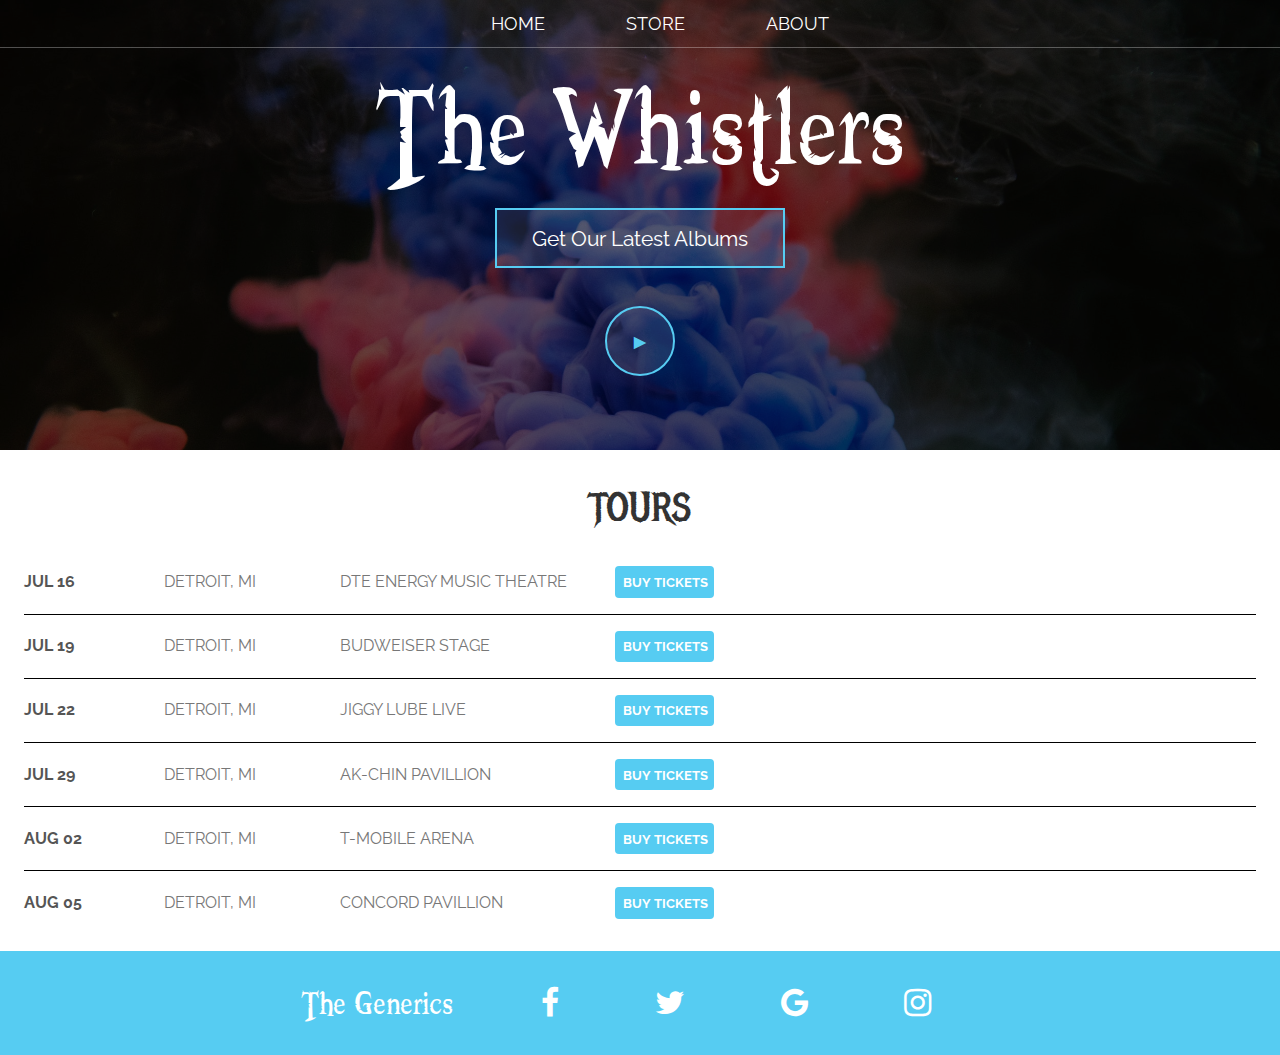
<file: index.html>
<!DOCTYPE html>
<html lang="en">

<head>
    <meta charset="UTF-8">
    <meta http-equiv="X-UA-Compatible" content="IE=edge">
    <meta name="viewport" content="width=device-width, initial-scale=1.0">
    <title>THE GENERICS|ABOUT</title>
    <link rel="stylesheet" href="style.css">
    <link rel="stylesheet" href="https://cdnjs.cloudflare.com/ajax/libs/font-awesome/4.7.0/css/font-awesome.min.css">
    <link href="https://fonts.googleapis.com/css2?family=Raleway:wght@100;300;500&display=swap" rel="stylesheet">
</head>

<body>
    <header class="main-header">
        <nav class="nav main-nav">
            <ul>
                <li><a href="index.html">HOME</a></li>
                <li><a href="store.html">STORE</a></li>
                <li><a href="about.html">ABOUT</a></li>
            </ul>
        </nav>
        <h1 class="band-name band-name-large">The Whistlers</h1>
        
        <div class="center">
            <button class="btn btn-header" type="button">Get Our Latest Albums</button>
        </div>
        <br>
        <br>
        <div class="center">
            <button class="btn btn-header btn-play" type="button">&#9658;</button>
        </div>
    </header>
    <section class="content-section container">
        <h2 class="section-header">TOURS</h2>
        <div>
            <div class="tour-row">
                <span class="tour-item tour-date">JUL 16</span>

                <span class="tour-city tour-item">DETROIT, MI</span>

                <span class="tour-arena tour-item">DTE ENERGY MUSIC THEATRE</span>

                <button class="tour-btn btn tour-item btn-primary" type="button">BUY TICKETS</button>

            </div>
            <div class="tour-row">
                <span class="tour-item tour-date">JUL 19</span>

                <span class="tour-item tour-city">DETROIT, MI</span>

                <span class="tour-item tour-arena">BUDWEISER STAGE</span>

                <button class="tour-btn btn tour-item btn-primary" type="button">BUY TICKETS</button>

            </div>
            <div class="tour-row">
                <span class="tour-item tour-date">JUL 22</span>

                <span class="tour-item tour-city">DETROIT, MI</span>

                <span class="tour-item tour-arena">JIGGY LUBE LIVE</span>

                <button class="tour-btn btn tour-item btn-primary" type="button">BUY TICKETS</button>

            </div>
            <div class="tour-row">
                <span class="tour-item tour-date">JUL 29</span>

                <span class="tour-item tour-city">DETROIT, MI</span>

                <span class="tour-item tour-arena">AK-CHIN PAVILLION</span>

                <button class="tour-btn btn tour-item btn-primary" type="button">BUY TICKETS</button>

            </div>
            <div class="tour-row">
                <span class="tour-item tour-date">AUG 02</span>

                <span class="tour-item tour-city">DETROIT, MI</span>

                <span class="tour-item tour-arena">T-MOBILE ARENA</span>

                <button class="tour-btn btn tour-item btn-primary" type="button">BUY TICKETS</button>

            </div>
            <div class="tour-row">
                <span class="tour-item tour-date">AUG 05</span>

                <span class="tour-item tour-city">DETROIT, MI</span>

                <span class="tour-item tour-arena">CONCORD PAVILLION</span>

                <button class="tour-btn btn tour-item btn-primary" type="button">BUY TICKETS</button>

            </div>
        </div>
    </section>
    <footer class="main-footer">
        <div class="container main-footer-container">
            <h3 class="band-name">The Generics</h3>
            <ul>
                <li><a href="https://www.facebook.com" target="_blank" class="fa fa-facebook"></a></li>
                <li><a href="https://www.twitter.com" target="_blank" class="fa fa-twitter"></a></li>
                <li><a href="https://www.google.com" target="_blank" class="fa fa-google"></a></li>
                <li><a href="https://www.instagram.com" target="_blank" class="fa fa-instagram"></a></li>
            </ul>
        </div>
    </footer>
</body>

</html>
</file>
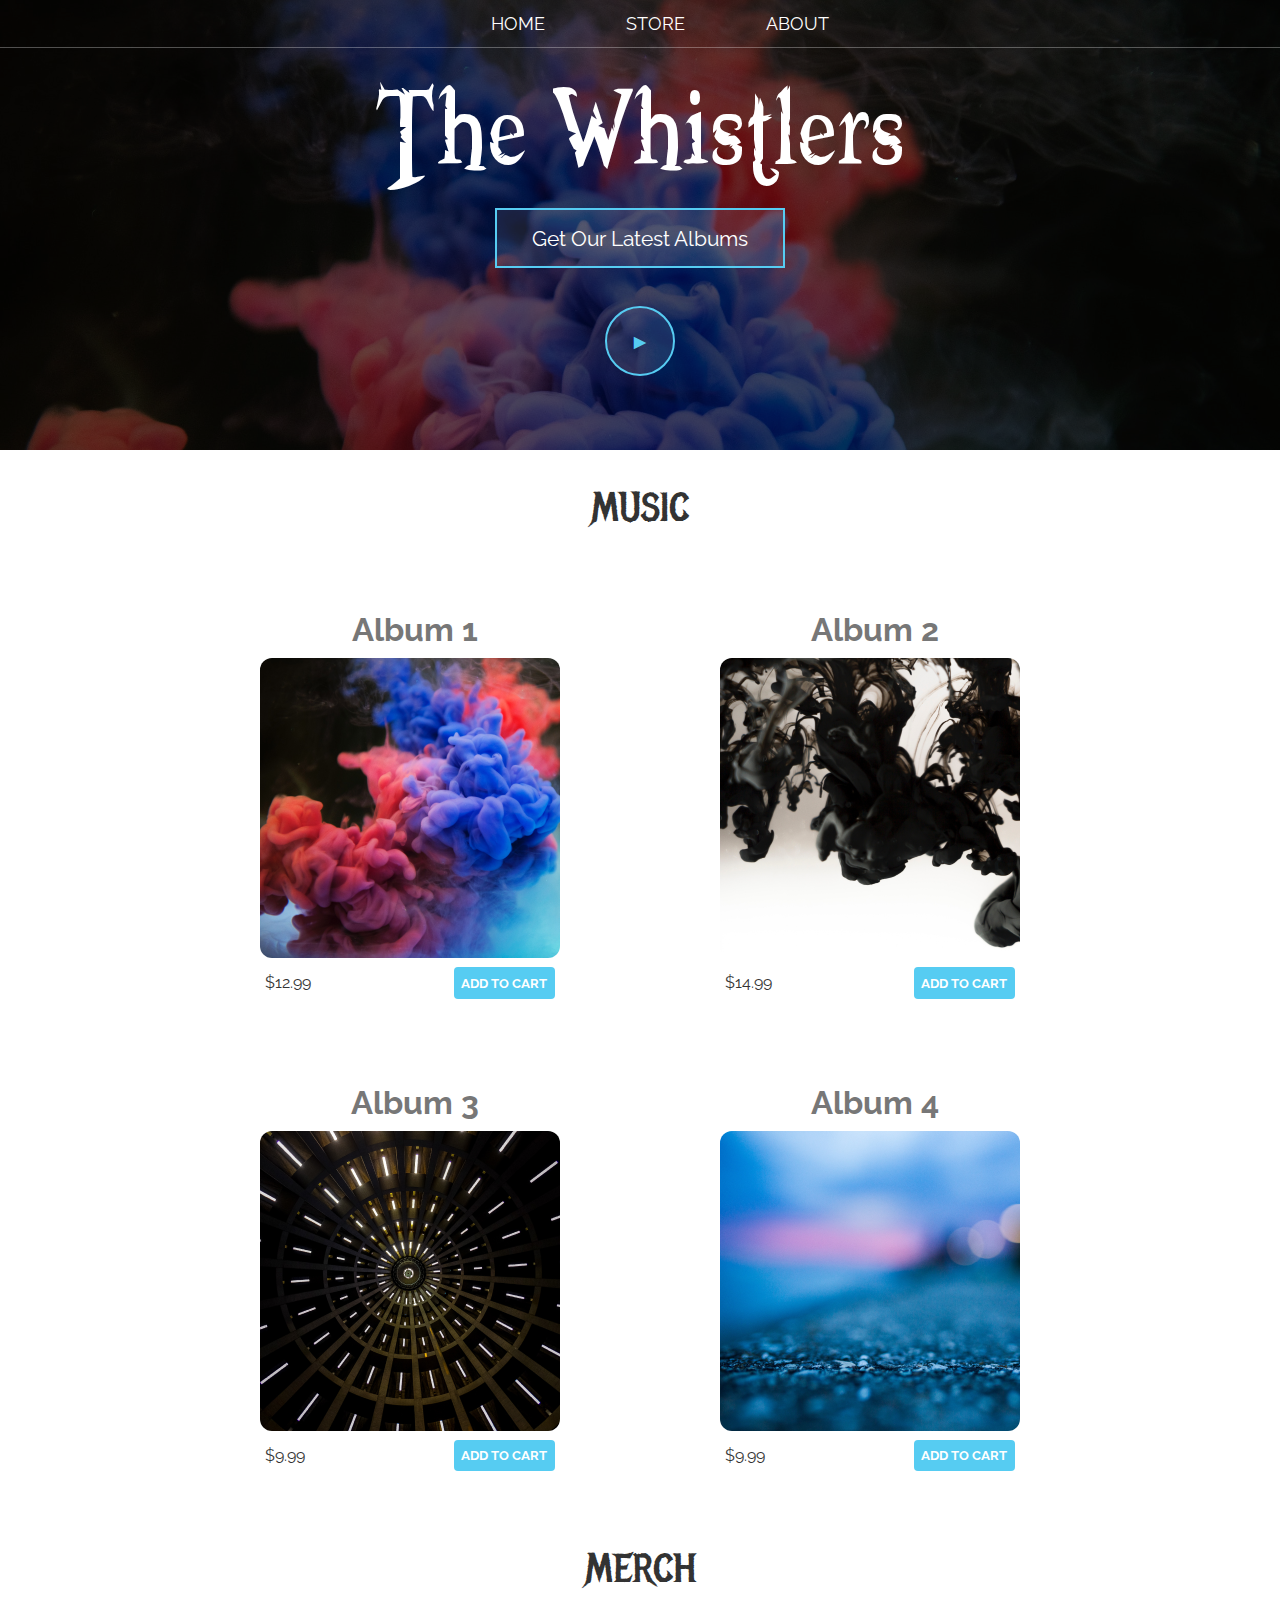
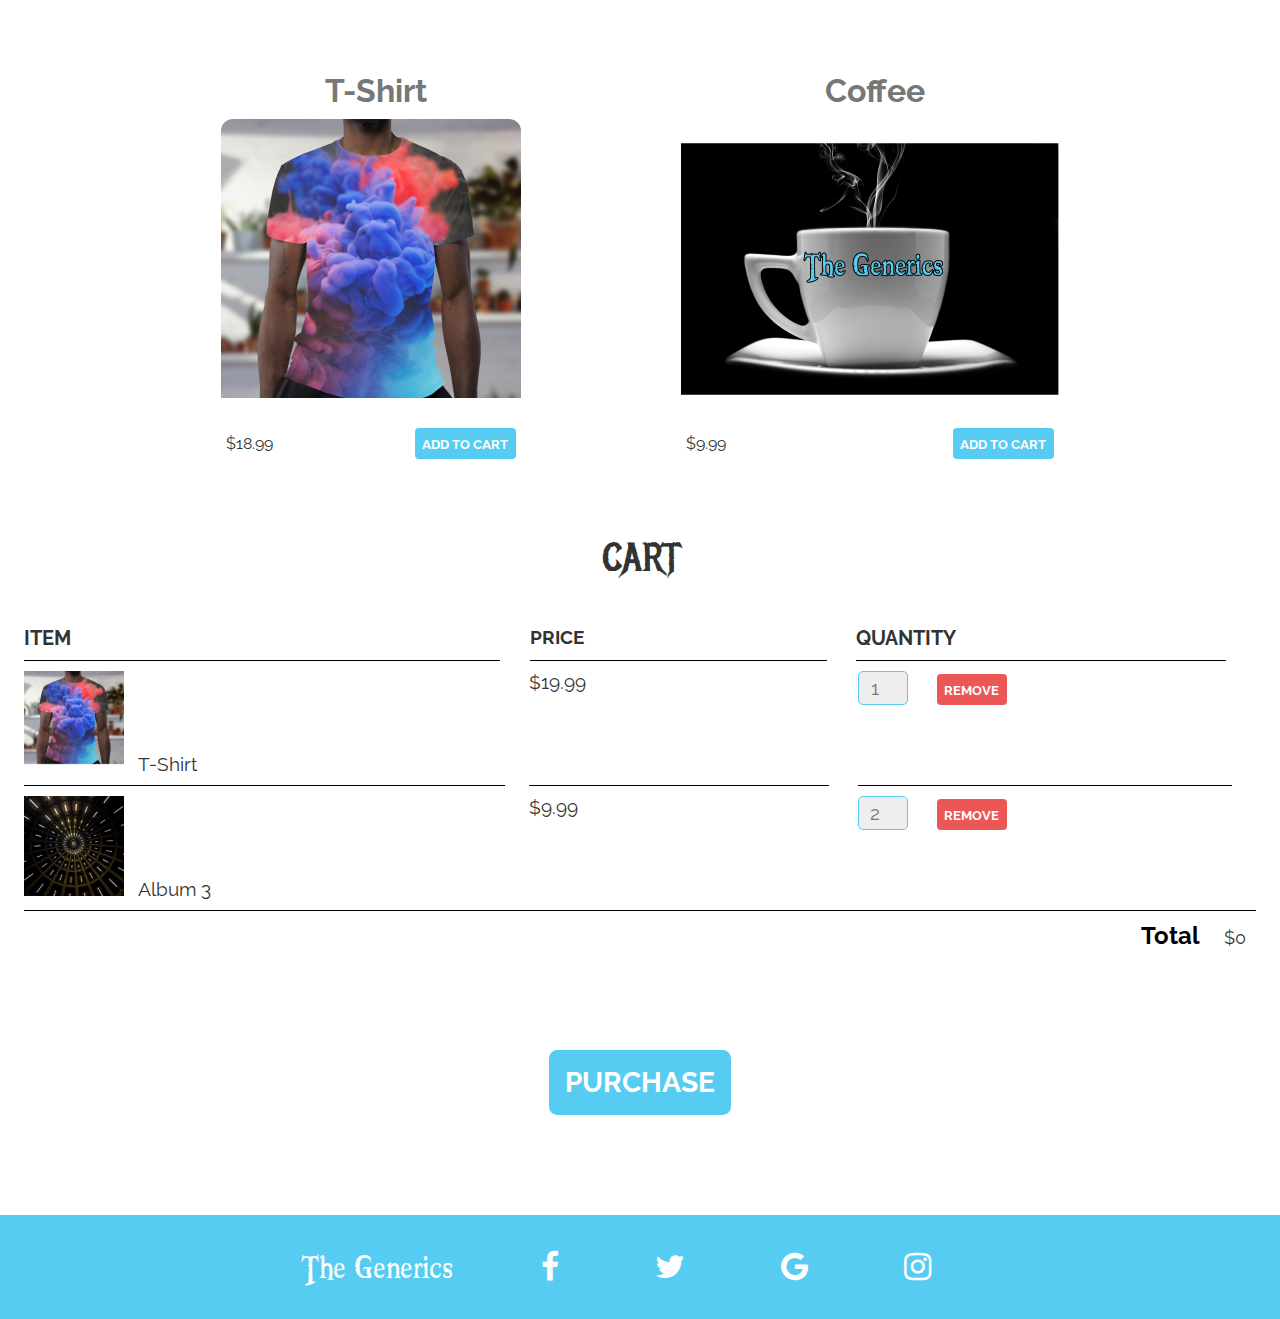
<file: store.html>
<!DOCTYPE html>
<html lang="en">

<head>
    <meta charset="UTF-8">
    <meta http-equiv="X-UA-Compatible" content="IE=edge">
    <meta name="viewport" content="width=device-width, initial-scale=1.0">
    <title>Store</title>
    <link rel="stylesheet" href="style.css">
    <link rel="stylesheet" href="https://cdnjs.cloudflare.com/ajax/libs/font-awesome/4.7.0/css/font-awesome.min.css">
    <link href="https://fonts.googleapis.com/css2?family=Raleway:wght@100;300;500&display=swap" rel="stylesheet">
    <script src="./app.js" async></script>
</head>

<body>
    <header class="main-header">
        <nav class="nav main-nav">
            <ul>
                <li><a href="index.html">HOME</a></li>
                <li><a href="store.html">STORE</a></li>
                <li><a href="about.html">ABOUT</a></li>
            </ul>
        </nav>

        <h1 class="band-name band-name-large">The Whistlers</h1>
        <div class="center">
            <button class="btn btn-header" type="button">Get Our Latest Albums</button>
        </div>
        <br>
        <br>
        <div class="center">
            <button class="btn btn-header btn-play" type="button">&#9658;</button>
        </div>
    </header>
    <section class="content-section container">
        <h2 class="section-header">MUSIC</h2>

        <div class="shop-item">

        <div class="shop-item-i">
            <span class="shop-item-title">Album 1</span>
            <img class="shop-item-img" src="./Album 1.png" alt="">
            <div class="shop-item-details">
                <span class="shop-item-price">$12.99</span>
                <button class="btn btn-primary shop-item-button" role="button">ADD TO CART</button>
            </div>
        </div>

        <div class="shop-item-i">
            <span class="shop-item-title">Album 2</span>
            <img class="shop-item-img" src="./Album 2.png" alt="">
            <div class="shop-item-details">
                <span class="shop-item-price">$14.99</span>
                <button class="btn btn-primary shop-item-button" role="button">ADD TO CART</button>
            </div>
        </div>

        <div class="shop-item-i">
            <span class="shop-item-title">Album 3</span>
            <img class="shop-item-img" src="./Album 3.png" alt="">
            <div class="shop-item-details">
                <span class="shop-item-price">$9.99</span>
                <button class="btn btn-primary shop-item-button" role="button">ADD TO CART</button>
            </div>
            </div>
       
        <div class="shop-item-i">

            <span class="shop-item-title">Album 4</span>

            <img class="shop-item-img" src="./Album 4.png" alt="">
            <div class="shop-item-details">
                <span class="shop-item-price">$9.99</span>
                <button class="btn btn-primary shop-item-button" role="button">ADD TO CART</button>
            </div>
        </div>

    </div>
    </section>
    <section class="content-section container">
        <h2 class="section-header">MERCH</h2>

        <div class="shop-item">
        <div class="shop-item-i">
            
                <span class="shop-item-title">T-Shirt</span>
            
            <img class="shop-item-img" src="./Shirt.png" alt="">
            <div class="shop-item-details">
                <span class="shop-item-price">$18.99</span>
                <button class="btn btn-primary shop-item-button" role="button">ADD TO CART</button>
            </div>
        </div>
        <div class="shop-item-i">
            
                <span class="shop-item-title">Coffee</span>
            
            <img class="shop-item-img" src="./Cofee.png" alt="">
            <div class="shop-item-details">
                <span class="shop-item-price">$9.99</span>
                <button class="btn btn-primary shop-item-button" role="button">ADD TO CART</button>
            </div>
        </div>
        </div>
    </section>
    <section class="content-section container">
        <h2 class="section-header">CART</h2>
        <div class="cart-row">
            <span class="cart-item cart-header cart-column">ITEM</span>
            <span class="cart-price cart-header cart-column">PRICE</span>
            <span class="cart-quantity cart-header cart-column">QUANTITY</span>
        </div>
        <div class="cart-items">
            <div class="cart-row">
                <div class="cart-item cart-column">
                    <img class="cart-item-image" src="./Shirt.png" width="100" height="100">
                    <span class="cart-item-title">T-Shirt</span>
                </div>
                <span class="cart-price cart-column">$19.99</span>
                <div class="cart-quantity cart-column">
                    <input class="cart-quantity-input" type="number" value="1">
                    <button class="btn btn-danger" type="button">REMOVE</button>
                </div>
            </div>
            <div class="cart-row">
                <div class="cart-item cart-column">
                    <img class="cart-item-image" src="Album 3.png" width="100" height="100">
                    <span class="cart-item-title">Album 3</span>
                </div>
                <span class="cart-price cart-column">$9.99</span>
                <div class="cart-quantity cart-column">
                    <input class="cart-quantity-input" type="number" value="2">
                    <button class="btn btn-danger" type="button">REMOVE</button>
                </div>
            </div>
        </div>
        
        <div class="cart-total">
            <span class="cart-total-title">Total</span>
            <span class="cart-total-price">$0</span>
        </div>
        <button class="btn btn-primary btn-purchase" type="button">PURCHASE</button>
    </section>

    <footer class="main-footer">
        <div class="container main-footer-container">
            <h3 class="band-name">The Generics</h3>
            <ul>
                <li><a href="https://www.facebook.com" target="_blank" class="fa fa-facebook"></a></li>
                <li><a href="https://www.twitter.com" target="_blank" class="fa fa-twitter"></a></li>
                <li><a href="https://www.google.com" target="_blank" class="fa fa-google"></a></li>
                <li><a href="https://www.instagram.com" target="_blank" class="fa fa-instagram"></a></li>

            </ul>
        </div>
    </footer>
</body>

</html>
</file>
<file: style.css>
@import url('https://fonts.googleapis.com/css2?family=Metal+Mania&family=Raleway:wght@100;300;500&display=swap');

@font-face {
    font-family: "Booter - Zero Zero";
    src: url("Booter - Zero Zero.woff") format("woff"),
        url("Booter - Zero Zero.woff2") format("woff2");
    font-weight: normal;
    font-style: normal;
}

* {
    box-sizing: border-box;
    font-family: 'Raleway', sans-serif;
    color: #777;
}

html, body {
    margin: 0;
    padding: 0;
    /* height: 100000px; */
}

.nav ul {
    margin: 0;
}

.nav li {
    display: inline;
}

.nav a {
    display: inline-block;
    text-decoration: none;
    padding: 0.75em;
    color: white;
}

.nav a:hover {
    background-color: rgba(255, 255, 255, 0.3);
}

.main-nav {
    text-align: center;
    /* font-weight: lighter; */
    font-size: 1.1em;
    border-bottom: 1px solid rgba(255, 255, 255, 0.3);
}

.main-nav li {
    padding: 0 2%;
}

.main-header {
    background-image: url("./Header\ Background.jpg");
    background-size: cover;
    background-color: rgba(0, 0, 0, 0.603);
    background-blend-mode: multiply;
    padding-bottom: 30px;
    height: 450px;

}

.band-name {
    display: flex;
    text-align: center;
    font-size: 4em;
    margin: 0;
    font-family: "Booter - Zero Zero";
    color: white;
    font-weight: normal;
    justify-content: center;
    align-items: center;
}

.band-name-large {
    font-size: 10em;
}

.content-section {
    margin: 1em;
}

.container {
    max-width: 1400px;
    margin: auto;
    padding: 0 1.5em;
}

.section-header {
    font-family: "Metal Mania";
    font-weight: normal;
    color: #333;
    text-align: center;
    font-size: 2.5em;
}

.about-band-image {
    float: left;
    height: 350px;
    width: 350px;
    padding: 2em;
    border-radius: 50%;
}

.main-footer {
    background-color: #56CCf2;
    color: white;
    padding: 0.25em 0;
}

.main-footer li {
    list-style: none;
    display: flex;
    text-decoration: none;
    height: 4rem;
}

.main-footer li a {
    list-style: none;
    display: flex;
    text-decoration: none;
    color: white;
}

.main-footer-container {
    display: flex;
    align-items: center;
    justify-content: center;
}

.main-footer-container h3 {
    font-size: 3em;
}

.main-footer-container ul {
    display: flex;

}

.main-footer-container ul a {

    margin: auto 1.5em;
    padding: auto 1em;
    font-size: 2em;
}

.btn {
    
    border: 2px solid #56CCf2;
    padding: 0.57em;
    

}
.center{
    text-align: center;
    vertical-align: middle;
    align-items: center;
}

.btn-header {
    background-color: rgba(255, 255, 255, 0.1);
    color: white;
    height: 60px;
    width: 290px;
    font-size: 1.3em;
}
.btn-play{
    border-radius: 50%;
    margin: 0;
    padding: 1em;
    height: 70px;
    width: 70px;
    color: #56CCf2;
    /* display: block; */
}
.tour-row{
    border-bottom: 1px solid black;
    padding-bottom: 1em;
    margin-bottom: 1em;
}

.tour-row:last-child{
    border-bottom: none;
}
.tour-item{
    display: inline-block;
    padding-right: 0.5em;
}
.tour-date{
    color: #555;
    font-weight: bold;
    width: 11%;
}

.tour-city{
    width: 14%;
}

.tour-arena{
    width: 22%;
}

.tour-btn{
    max-width: 11%;
    
}

.btn-primary{
    color: white;
    background-color: #56CCf2;
    border-radius: 0.3em;
    font-weight: bold;
    border: none;
}
.btn-primary:hover{
    background-color: #2d9cdb;
}
.title{
    margin:  100px auto;
    display: flex;
    justify-content: center;
    align-items: center;
}

.shop-item{
    margin: 30px;
}

.shop-item-title{
    display: block;
    width: 100%;
    text-align: center;
    font-weight: bold;
    font-size: 2em;
    padding: 5px;
    margin: 5px;
}

.shop-item-details{
    display: flex;
    align-items: center;
    padding: 5px;
    border: none;
}

.shop-item-img{
    height: 300px;
    border-radius: 0.75em;
}
.shop-item-price{
    flex-grow: 1;
    color: #333;
}

.shop-item{
    display: flex;
    flex-wrap: wrap;
    justify-content: center;
    align-items: center;
    
}

.shop-item-i{
    margin: 0 45px;
    padding: 35px;
}
/* .shop-item-i:nth-child(3){
    margin: 0 75px;
    padding: 0;
}
.shop-item-i:nth-child(4){
    margin: 0 75px;
    padding: 0;
} */

.cart-header{
   font-weight: bold;
   font-size: 1.25em;
   color: #333;
   
}

.cart-column{
    border-bottom: 1px solid black;
    margin-right: 1.5em;
    padding-bottom: 10px;
    margin-top: 10px;
}

.cart-row{
 display: flex;
}
.cart-item{
  width: 45%;
}
.cart-price{
   width: 28%;
  font-size : 1.2em;
  color: #333;
}

.cart-quantity{
   width: 35%;
}

.cart-item-title{
    color: #333;
    margin-left: .5em;
    font-size: 1.2em;
}
.btn-danger{
    color: white;
    background-color: #eb5757;
    border: none;
    border-radius: .3em;
    font-weight: bold;
}
.btn-danger:hover{
    background-color: #cc4c4c;
}
.cart-quantity-input{
    height: 34px;
    width: 50px;
    border: 1px solid #56CCf2;
    border-radius: 5px;
    text-align: center;
    font-size: 1.2em;
    margin-right: 25px;
    padding: 0;
    background-color: #eee;


}

.cart-row:last-child{
  border-bottom: 1px solid black;
}
.cart-row:last-child .cart-column{
  border: none;
}

.cart-total{
    text-align: end;
    margin-top: 10px;
    margin-right: 10px;
}
.cart-total-title{
    font-weight: bold;
    font-size: 1.5em;
    color: black;
    margin-right: 20px;
}

.cart-total-price{
    color: #333;
    font-size: 1.1em;

}
.btn-purchase{
    display: block;
    margin: 4opx auto 80px auto;
    /* height: 333px; */
    font-size: 1.75em;
    display: flex;
    align-items: center;
    justify-content: center;
    margin: 100px auto;
    text-align: center;
}
</file>
